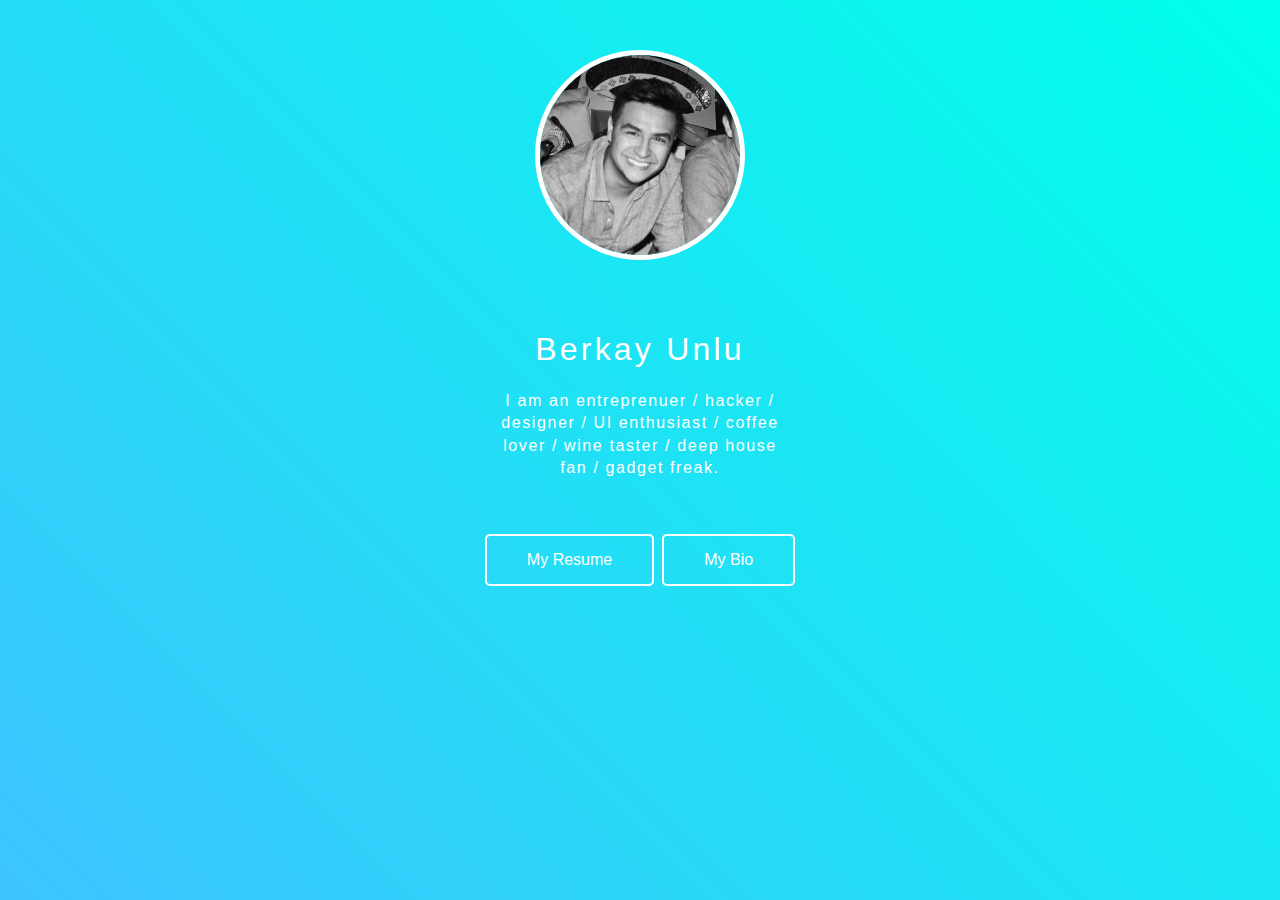
<file: index.html>
<!DOCTYPE html>


<html>

<head>
    <link rel="stylesheet" type="text/css" href="stylesheet.css">
	<meta charset="UTF-8">
	<title>Berkay Unlu Resume</title>
</head>

<body>
    <img id="profilePhoto" src="images/personal_picture.jpg" alt="Berkay Unlu Photo" />
    <h1 class="name">
        Berkay Unlu
    </h1>    
    <div id=miniDescription>
        <p>
            I am an entreprenuer / hacker / designer / UI enthusiast / coffee lover / wine taster / deep house fan / gadget freak.
        </p>
    </div>
    
    <div id="indexButtons">
        <a class="button" href="resume.html">My Resume</a>
        <a class="button" href="bio.html">My Bio</a>
    </div>
</body>

</html>
</file>
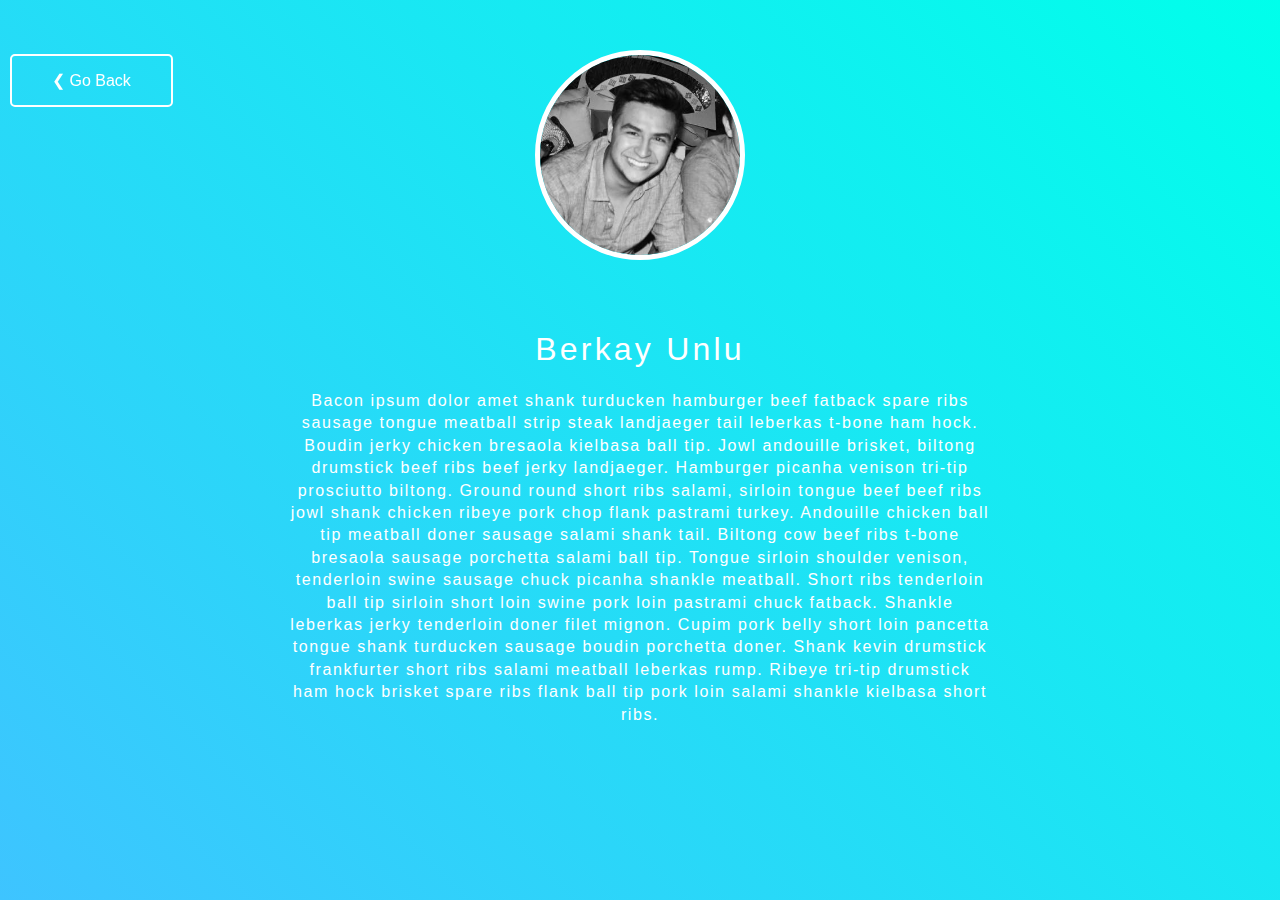
<file: bio.html>
<!DOCTYPE html>


<html>

<head>
    <link rel="stylesheet" href="stylesheet.css">
	<meta charset="UTF-8">
	<title>Berkay Unlu Resume</title>
</head>

<body>
  <a id="goBack" class="button" href="index.html"> &#10094; Go Back</a>
    <img id="profilePhoto" src="images/personal_picture.jpg" alt="Berkay Unlu Photo" />
    <h1 class="name">
        Berkay Unlu
    </h1>    
    <div id=bio>
        <p>
            Bacon ipsum dolor amet shank turducken hamburger beef fatback spare ribs sausage tongue meatball strip steak landjaeger tail leberkas t-bone ham hock. Boudin jerky chicken bresaola kielbasa ball tip. Jowl andouille brisket, biltong drumstick beef ribs beef jerky landjaeger. Hamburger picanha venison tri-tip prosciutto biltong. Ground round short ribs salami, sirloin tongue beef beef ribs jowl shank chicken ribeye pork chop flank pastrami turkey. Andouille chicken ball tip meatball doner sausage salami shank tail. Biltong cow beef ribs t-bone bresaola sausage porchetta salami ball tip.

            Tongue sirloin shoulder venison, tenderloin swine sausage chuck picanha shankle meatball. Short ribs tenderloin ball tip sirloin short loin swine pork loin pastrami chuck fatback. Shankle leberkas jerky tenderloin doner filet mignon. Cupim pork belly short loin pancetta tongue shank turducken sausage boudin porchetta doner. Shank kevin drumstick frankfurter short ribs salami meatball leberkas rump. Ribeye tri-tip drumstick ham hock brisket spare ribs flank ball tip pork loin salami shankle kielbasa short ribs.
        </p>
    </div>
</body>

</html>
</file>
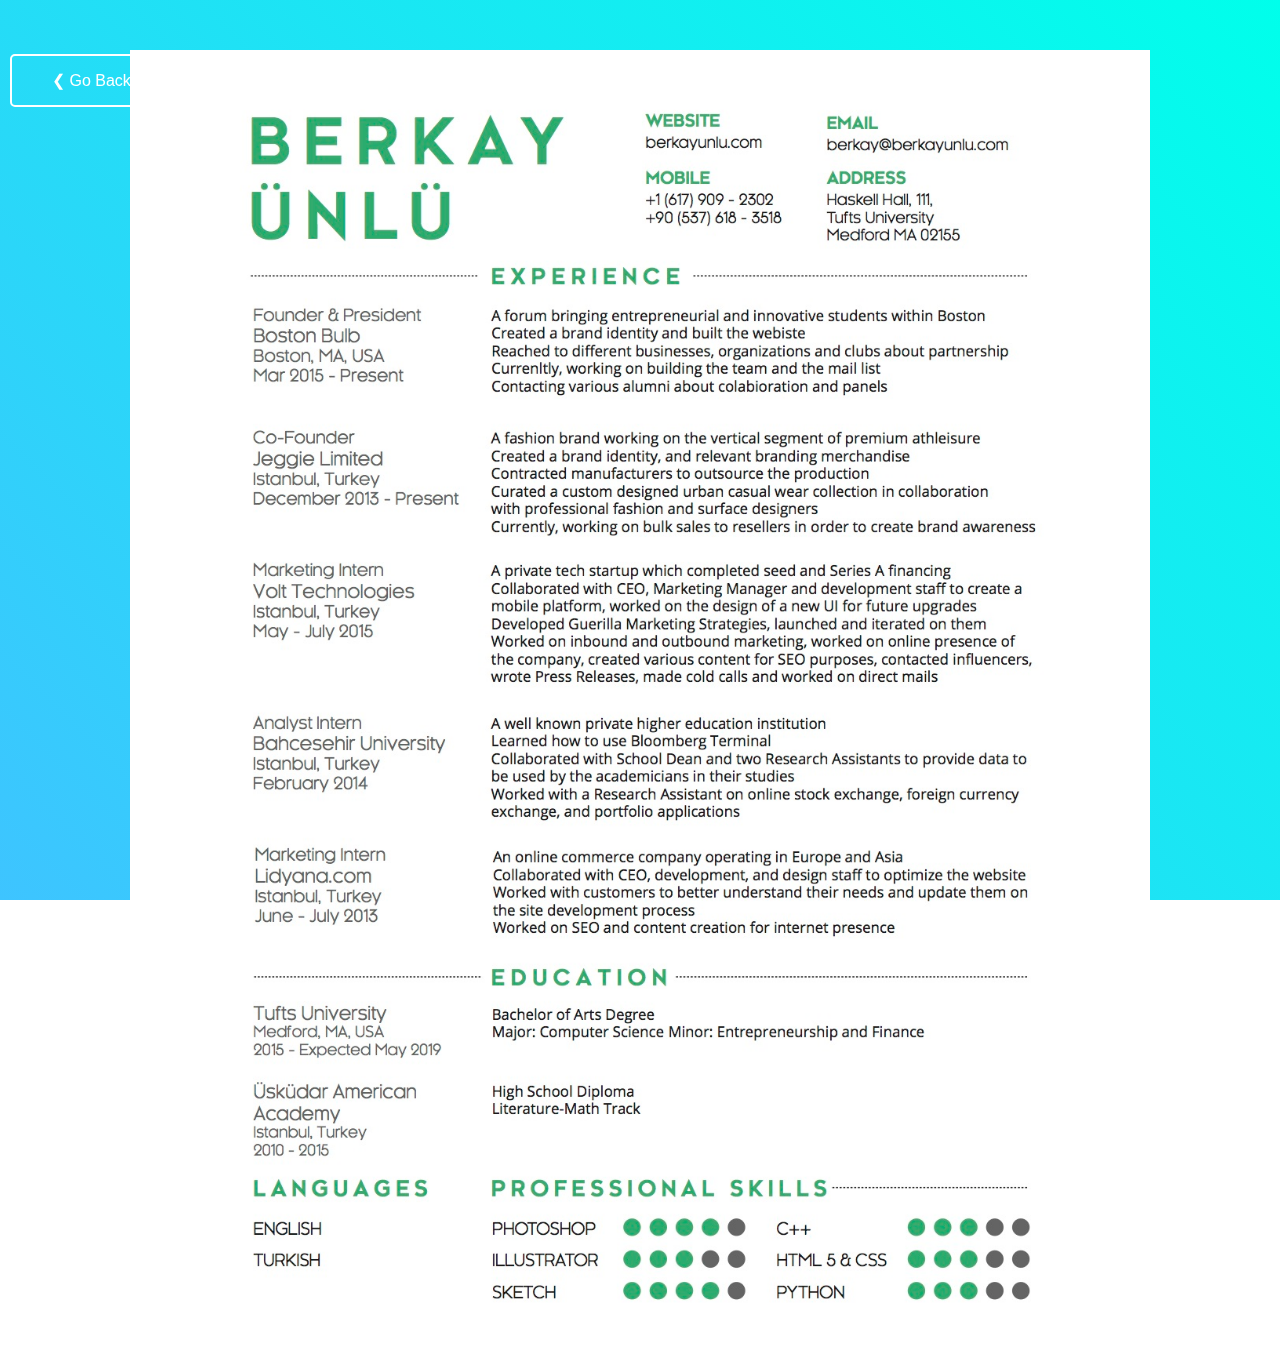
<file: resume.html>
<!DOCTYPE html>


<html>

<head>
    <link rel="stylesheet" href="stylesheet.css">
	<meta charset="UTF-8">
	<title>Berkay Unlu Resume</title>
</head>

<body>
    <a id="goBack" class="button" href="index.html"> &#10094; Go Back</a>
    <img id="resume" src="images/Berkay_Unlu_Resume.jpg" alt="Berkay Unlu Resume" />
</body>

</html>
</file>
<file: stylesheet.css>
@font-face {
    font-family: Lato;
    src: url(https://fonts.googleapis.com/css?family=Lato:300,400);
}

html {
    height: 100%;
    width: 100%;
}

body {
    background: linear-gradient(45deg, #3ec4ff, rgb(0, 255, 235));
/*    #0058ff*/
    background-attachment: fixed;
}

h1 {
    font-family: 'Lato', sans-serif;
    font-weight: 400;
    color: white;
    letter-spacing: 0.1em;

}

p {
    font-family: 'Lato', sans-serif; line-height: 1.4em;
    letter-spacing: 0.1em;
    font-weight: 300;
    color: white;
}

a {
    font-family: 'Lato', sans-serif;
}

#profilePhoto {
    margin-top: 50px;
    display: block;
    margin-left: auto;
    margin-right: auto;
    border-radius: 50%;
    border: 5px solid #ffffff;
    width: 200px;
}

#resume {
    margin-top: 50px;
    display: block;
    margin-left: auto;
    margin-right: auto;
    border: 10px solid white;
    width: 1000px;
    margin-bottom: 150px;
}

h1.name {
    text-align: center;
    padding-top: 50px;
}

#miniDescription {
    display: block;
    margin-left: auto;
    margin-right: auto;
    width: 300px;
    text-align: center;
    min-width: 300px;
}

#bio {
    display: block;
    margin-left: auto;
    margin-right: auto;
    width: 700px;
    text-align: center;
}

.button {
    border-radius: 5px;
    border: 2px solid white;
    color: #ffffff;
    padding: 15px 40px;
    text-align: center;
    text-decoration: none;
    display: inline-block;
    font-size: 16px;
    margin: 4px 2px;
}

.button:hover {
    transition: all 0.3s ease 0s;
    background: white;
    color: rgba(0, 0, 0, 0);
    color: #3ec4ff; /*FALLBACK*/
}

#indexButtons {
    margin-top: 50px;
    text-align:center
}

#goBack {
    position: fixed;
}
</file>
